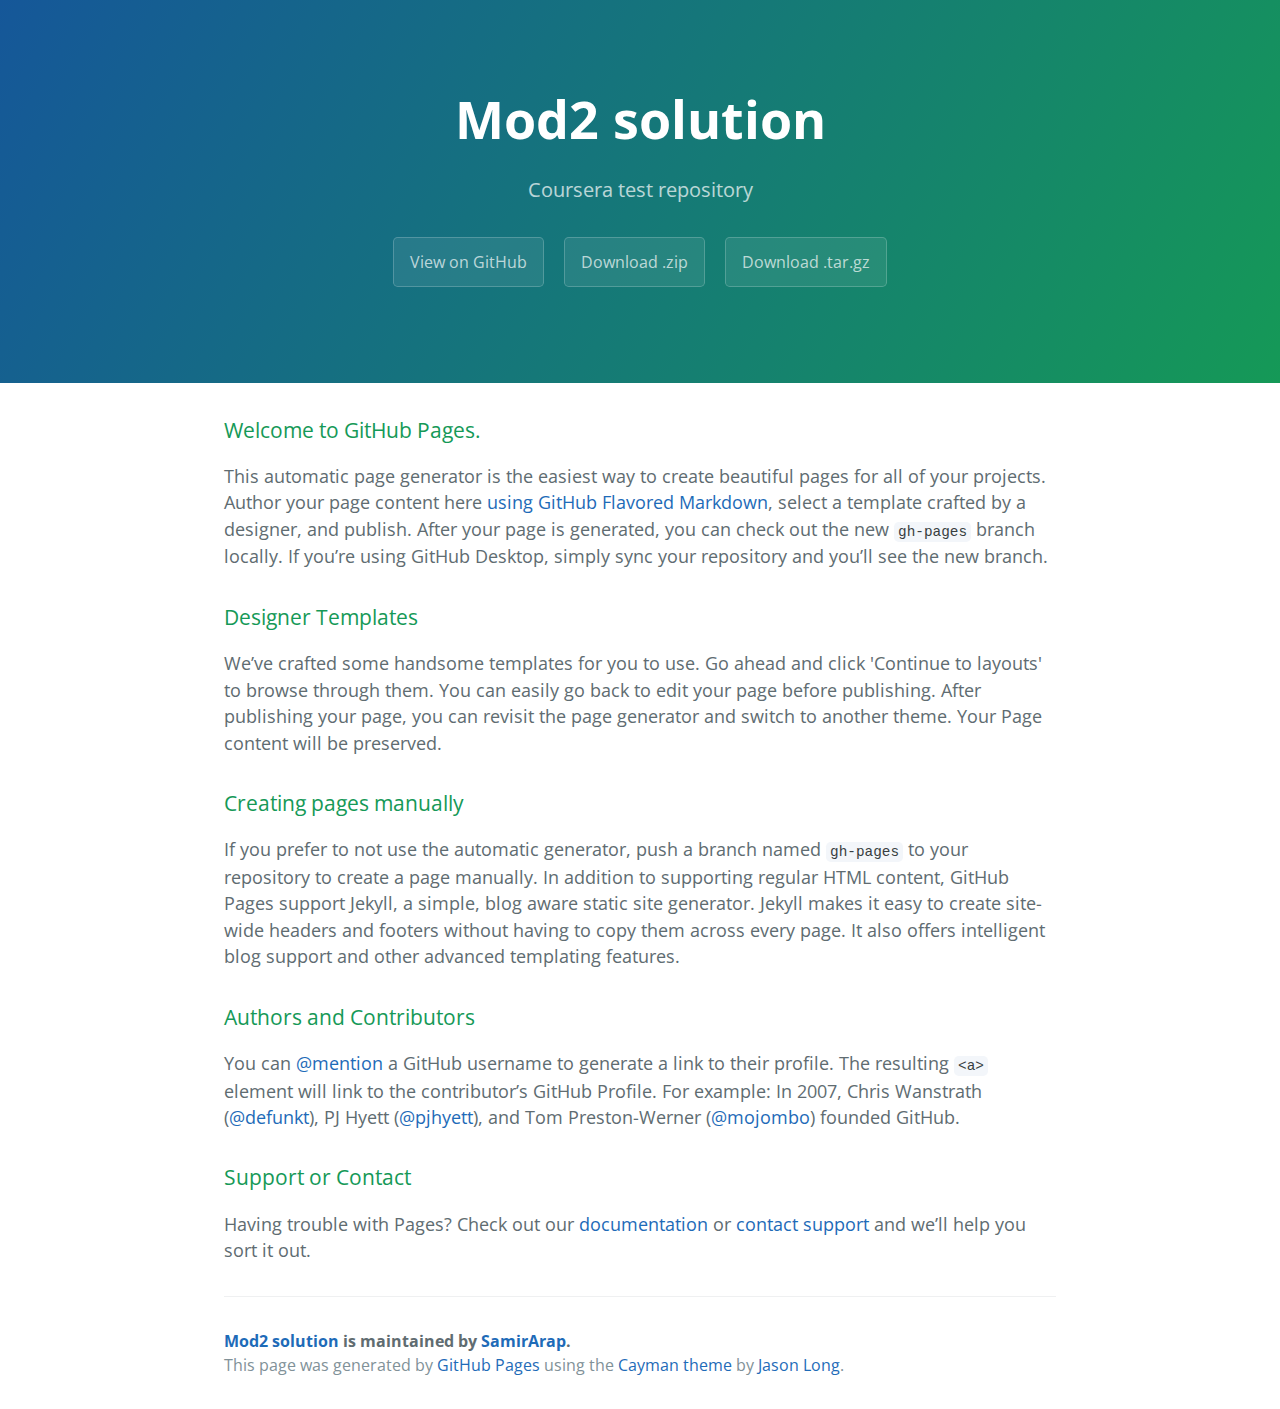
<file: index.html>
<!DOCTYPE html>
<html lang="en-us">
  <head>
    <meta charset="UTF-8">
    <title>Mod2 solution by SamirArap</title>
    <meta name="viewport" content="width=device-width, initial-scale=1">
    <link rel="stylesheet" type="text/css" href="stylesheets/normalize.css" media="screen">
    <link href='https://fonts.googleapis.com/css?family=Open+Sans:400,700' rel='stylesheet' type='text/css'>
    <link rel="stylesheet" type="text/css" href="stylesheets/stylesheet.css" media="screen">
    <link rel="stylesheet" type="text/css" href="stylesheets/github-light.css" media="screen">
  </head>
  <body>
    <section class="page-header">
      <h1 class="project-name">Mod2 solution</h1>
      <h2 class="project-tagline">Coursera test repository</h2>
      <a href="https://github.com/SamirArap/mod2_solution" class="btn">View on GitHub</a>
      <a href="https://github.com/SamirArap/mod2_solution/zipball/master" class="btn">Download .zip</a>
      <a href="https://github.com/SamirArap/mod2_solution/tarball/master" class="btn">Download .tar.gz</a>
    </section>

    <section class="main-content">
      <h3>
<a id="welcome-to-github-pages" class="anchor" href="#welcome-to-github-pages" aria-hidden="true"><span aria-hidden="true" class="octicon octicon-link"></span></a>Welcome to GitHub Pages.</h3>

<p>This automatic page generator is the easiest way to create beautiful pages for all of your projects. Author your page content here <a href="https://guides.github.com/features/mastering-markdown/">using GitHub Flavored Markdown</a>, select a template crafted by a designer, and publish. After your page is generated, you can check out the new <code>gh-pages</code> branch locally. If you’re using GitHub Desktop, simply sync your repository and you’ll see the new branch.</p>

<h3>
<a id="designer-templates" class="anchor" href="#designer-templates" aria-hidden="true"><span aria-hidden="true" class="octicon octicon-link"></span></a>Designer Templates</h3>

<p>We’ve crafted some handsome templates for you to use. Go ahead and click 'Continue to layouts' to browse through them. You can easily go back to edit your page before publishing. After publishing your page, you can revisit the page generator and switch to another theme. Your Page content will be preserved.</p>

<h3>
<a id="creating-pages-manually" class="anchor" href="#creating-pages-manually" aria-hidden="true"><span aria-hidden="true" class="octicon octicon-link"></span></a>Creating pages manually</h3>

<p>If you prefer to not use the automatic generator, push a branch named <code>gh-pages</code> to your repository to create a page manually. In addition to supporting regular HTML content, GitHub Pages support Jekyll, a simple, blog aware static site generator. Jekyll makes it easy to create site-wide headers and footers without having to copy them across every page. It also offers intelligent blog support and other advanced templating features.</p>

<h3>
<a id="authors-and-contributors" class="anchor" href="#authors-and-contributors" aria-hidden="true"><span aria-hidden="true" class="octicon octicon-link"></span></a>Authors and Contributors</h3>

<p>You can <a href="https://help.github.com/articles/basic-writing-and-formatting-syntax/#mentioning-users-and-teams" class="user-mention">@mention</a> a GitHub username to generate a link to their profile. The resulting <code>&lt;a&gt;</code> element will link to the contributor’s GitHub Profile. For example: In 2007, Chris Wanstrath (<a href="https://github.com/defunkt" class="user-mention">@defunkt</a>), PJ Hyett (<a href="https://github.com/pjhyett" class="user-mention">@pjhyett</a>), and Tom Preston-Werner (<a href="https://github.com/mojombo" class="user-mention">@mojombo</a>) founded GitHub.</p>

<h3>
<a id="support-or-contact" class="anchor" href="#support-or-contact" aria-hidden="true"><span aria-hidden="true" class="octicon octicon-link"></span></a>Support or Contact</h3>

<p>Having trouble with Pages? Check out our <a href="https://help.github.com/pages">documentation</a> or <a href="https://github.com/contact">contact support</a> and we’ll help you sort it out.</p>

      <footer class="site-footer">
        <span class="site-footer-owner"><a href="https://github.com/SamirArap/mod2_solution">Mod2 solution</a> is maintained by <a href="https://github.com/SamirArap">SamirArap</a>.</span>

        <span class="site-footer-credits">This page was generated by <a href="https://pages.github.com">GitHub Pages</a> using the <a href="https://github.com/jasonlong/cayman-theme">Cayman theme</a> by <a href="https://twitter.com/jasonlong">Jason Long</a>.</span>
      </footer>

    </section>

  
  </body>
</html>
</file>
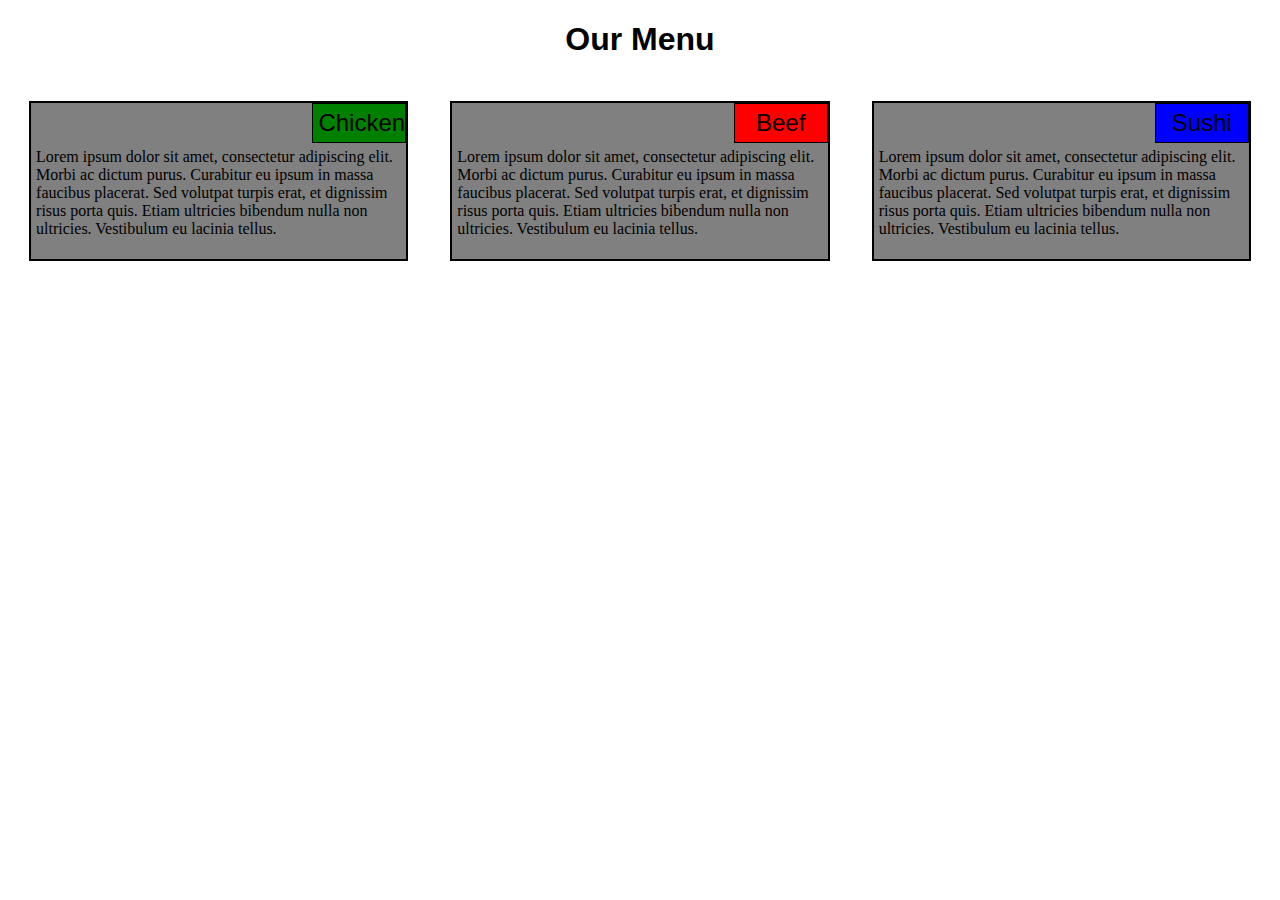
<file: site/index.html>
<!DOCTYPE html>
<html>
<head>
	<meta charset="utf-8">
	<meta name="viewport" content="width=device-width, initial-scale=1">

	<title>Assigment Solution for Module 2</title>

	<link rel="stylesheet" type="text/css" href="css/style.css">
</head>
<body>

<h1>Our Menu</h1>

<div class="row">
	<div class="col-lg-4 col-md-6">
		<section>
			<p class="title_chicken">Chicken</p>
			<p class="description">
				Lorem ipsum dolor sit amet, consectetur adipiscing elit. Morbi ac dictum purus. Curabitur eu ipsum in massa faucibus placerat. Sed volutpat turpis erat, et dignissim risus porta quis. Etiam ultricies bibendum nulla non ultricies. Vestibulum eu lacinia tellus.
			</p>
		</section>
	</div>

	<div class="col-lg-4 col-md-6">
		<section>
			<p class="title_beef">Beef</p>
			<p class="description">
				Lorem ipsum dolor sit amet, consectetur adipiscing elit. Morbi ac dictum purus. Curabitur eu ipsum in massa faucibus placerat. Sed volutpat turpis erat, et dignissim risus porta quis. Etiam ultricies bibendum nulla non ultricies. Vestibulum eu lacinia tellus.
			</p>
		</section>
	</div>

	<div class="col-lg-4 col-md-12">
		<section>
			<p class="title_sushi">Sushi</p>
			<p class="description">
				Lorem ipsum dolor sit amet, consectetur adipiscing elit. Morbi ac dictum purus. Curabitur eu ipsum in massa faucibus placerat. Sed volutpat turpis erat, et dignissim risus porta quis. Etiam ultricies bibendum nulla non ultricies. Vestibulum eu lacinia tellus.
			</p>
		</section>
	</div>
</div>

</body>
</html>
</file>
<file: stylesheets/stylesheet.css>
* {
  box-sizing: border-box; }

body {
  padding: 0;
  margin: 0;
  font-family: "Open Sans", "Helvetica Neue", Helvetica, Arial, sans-serif;
  font-size: 16px;
  line-height: 1.5;
  color: #606c71; }

a {
  color: #1e6bb8;
  text-decoration: none; }
  a:hover {
    text-decoration: underline; }

.btn {
  display: inline-block;
  margin-bottom: 1rem;
  color: rgba(255, 255, 255, 0.7);
  background-color: rgba(255, 255, 255, 0.08);
  border-color: rgba(255, 255, 255, 0.2);
  border-style: solid;
  border-width: 1px;
  border-radius: 0.3rem;
  transition: color 0.2s, background-color 0.2s, border-color 0.2s; }
  .btn + .btn {
    margin-left: 1rem; }

.btn:hover {
  color: rgba(255, 255, 255, 0.8);
  text-decoration: none;
  background-color: rgba(255, 255, 255, 0.2);
  border-color: rgba(255, 255, 255, 0.3); }

@media screen and (min-width: 64em) {
  .btn {
    padding: 0.75rem 1rem; } }

@media screen and (min-width: 42em) and (max-width: 64em) {
  .btn {
    padding: 0.6rem 0.9rem;
    font-size: 0.9rem; } }

@media screen and (max-width: 42em) {
  .btn {
    display: block;
    width: 100%;
    padding: 0.75rem;
    font-size: 0.9rem; }
    .btn + .btn {
      margin-top: 1rem;
      margin-left: 0; } }

.page-header {
  color: #fff;
  text-align: center;
  background-color: #159957;
  background-image: linear-gradient(120deg, #155799, #159957); }

@media screen and (min-width: 64em) {
  .page-header {
    padding: 5rem 6rem; } }

@media screen and (min-width: 42em) and (max-width: 64em) {
  .page-header {
    padding: 3rem 4rem; } }

@media screen and (max-width: 42em) {
  .page-header {
    padding: 2rem 1rem; } }

.project-name {
  margin-top: 0;
  margin-bottom: 0.1rem; }

@media screen and (min-width: 64em) {
  .project-name {
    font-size: 3.25rem; } }

@media screen and (min-width: 42em) and (max-width: 64em) {
  .project-name {
    font-size: 2.25rem; } }

@media screen and (max-width: 42em) {
  .project-name {
    font-size: 1.75rem; } }

.project-tagline {
  margin-bottom: 2rem;
  font-weight: normal;
  opacity: 0.7; }

@media screen and (min-width: 64em) {
  .project-tagline {
    font-size: 1.25rem; } }

@media screen and (min-width: 42em) and (max-width: 64em) {
  .project-tagline {
    font-size: 1.15rem; } }

@media screen and (max-width: 42em) {
  .project-tagline {
    font-size: 1rem; } }

.main-content :first-child {
  margin-top: 0; }
.main-content img {
  max-width: 100%; }
.main-content h1, .main-content h2, .main-content h3, .main-content h4, .main-content h5, .main-content h6 {
  margin-top: 2rem;
  margin-bottom: 1rem;
  font-weight: normal;
  color: #159957; }
.main-content p {
  margin-bottom: 1em; }
.main-content code {
  padding: 2px 4px;
  font-family: Consolas, "Liberation Mono", Menlo, Courier, monospace;
  font-size: 0.9rem;
  color: #383e41;
  background-color: #f3f6fa;
  border-radius: 0.3rem; }
.main-content pre {
  padding: 0.8rem;
  margin-top: 0;
  margin-bottom: 1rem;
  font: 1rem Consolas, "Liberation Mono", Menlo, Courier, monospace;
  color: #567482;
  word-wrap: normal;
  background-color: #f3f6fa;
  border: solid 1px #dce6f0;
  border-radius: 0.3rem; }
  .main-content pre > code {
    padding: 0;
    margin: 0;
    font-size: 0.9rem;
    color: #567482;
    word-break: normal;
    white-space: pre;
    background: transparent;
    border: 0; }
.main-content .highlight {
  margin-bottom: 1rem; }
  .main-content .highlight pre {
    margin-bottom: 0;
    word-break: normal; }
.main-content .highlight pre, .main-content pre {
  padding: 0.8rem;
  overflow: auto;
  font-size: 0.9rem;
  line-height: 1.45;
  border-radius: 0.3rem; }
.main-content pre code, .main-content pre tt {
  display: inline;
  max-width: initial;
  padding: 0;
  margin: 0;
  overflow: initial;
  line-height: inherit;
  word-wrap: normal;
  background-color: transparent;
  border: 0; }
  .main-content pre code:before, .main-content pre code:after, .main-content pre tt:before, .main-content pre tt:after {
    content: normal; }
.main-content ul, .main-content ol {
  margin-top: 0; }
.main-content blockquote {
  padding: 0 1rem;
  margin-left: 0;
  color: #819198;
  border-left: 0.3rem solid #dce6f0; }
  .main-content blockquote > :first-child {
    margin-top: 0; }
  .main-content blockquote > :last-child {
    margin-bottom: 0; }
.main-content table {
  display: block;
  width: 100%;
  overflow: auto;
  word-break: normal;
  word-break: keep-all; }
  .main-content table th {
    font-weight: bold; }
  .main-content table th, .main-content table td {
    padding: 0.5rem 1rem;
    border: 1px solid #e9ebec; }
.main-content dl {
  padding: 0; }
  .main-content dl dt {
    padding: 0;
    margin-top: 1rem;
    font-size: 1rem;
    font-weight: bold; }
  .main-content dl dd {
    padding: 0;
    margin-bottom: 1rem; }
.main-content hr {
  height: 2px;
  padding: 0;
  margin: 1rem 0;
  background-color: #eff0f1;
  border: 0; }

@media screen and (min-width: 64em) {
  .main-content {
    max-width: 64rem;
    padding: 2rem 6rem;
    margin: 0 auto;
    font-size: 1.1rem; } }

@media screen and (min-width: 42em) and (max-width: 64em) {
  .main-content {
    padding: 2rem 4rem;
    font-size: 1.1rem; } }

@media screen and (max-width: 42em) {
  .main-content {
    padding: 2rem 1rem;
    font-size: 1rem; } }

.site-footer {
  padding-top: 2rem;
  margin-top: 2rem;
  border-top: solid 1px #eff0f1; }

.site-footer-owner {
  display: block;
  font-weight: bold; }

.site-footer-credits {
  color: #819198; }

@media screen and (min-width: 64em) {
  .site-footer {
    font-size: 1rem; } }

@media screen and (min-width: 42em) and (max-width: 64em) {
  .site-footer {
    font-size: 1rem; } }

@media screen and (max-width: 42em) {
  .site-footer {
    font-size: 0.9rem; } }
</file>
<file: stylesheets/github-light.css>
/*
The MIT License (MIT)

Copyright (c) 2016 GitHub, Inc.

Permission is hereby granted, free of charge, to any person obtaining a copy
of this software and associated documentation files (the "Software"), to deal
in the Software without restriction, including without limitation the rights
to use, copy, modify, merge, publish, distribute, sublicense, and/or sell
copies of the Software, and to permit persons to whom the Software is
furnished to do so, subject to the following conditions:

The above copyright notice and this permission notice shall be included in all
copies or substantial portions of the Software.

THE SOFTWARE IS PROVIDED "AS IS", WITHOUT WARRANTY OF ANY KIND, EXPRESS OR
IMPLIED, INCLUDING BUT NOT LIMITED TO THE WARRANTIES OF MERCHANTABILITY,
FITNESS FOR A PARTICULAR PURPOSE AND NONINFRINGEMENT. IN NO EVENT SHALL THE
AUTHORS OR COPYRIGHT HOLDERS BE LIABLE FOR ANY CLAIM, DAMAGES OR OTHER
LIABILITY, WHETHER IN AN ACTION OF CONTRACT, TORT OR OTHERWISE, ARISING FROM,
OUT OF OR IN CONNECTION WITH THE SOFTWARE OR THE USE OR OTHER DEALINGS IN THE
SOFTWARE.

*/

.pl-c /* comment */ {
  color: #969896;
}

.pl-c1 /* constant, variable.other.constant, support, meta.property-name, support.constant, support.variable, meta.module-reference, markup.raw, meta.diff.header */,
.pl-s .pl-v /* string variable */ {
  color: #0086b3;
}

.pl-e /* entity */,
.pl-en /* entity.name */ {
  color: #795da3;
}

.pl-smi /* variable.parameter.function, storage.modifier.package, storage.modifier.import, storage.type.java, variable.other */,
.pl-s .pl-s1 /* string source */ {
  color: #333;
}

.pl-ent /* entity.name.tag */ {
  color: #63a35c;
}

.pl-k /* keyword, storage, storage.type */ {
  color: #a71d5d;
}

.pl-s /* string */,
.pl-pds /* punctuation.definition.string, string.regexp.character-class */,
.pl-s .pl-pse .pl-s1 /* string punctuation.section.embedded source */,
.pl-sr /* string.regexp */,
.pl-sr .pl-cce /* string.regexp constant.character.escape */,
.pl-sr .pl-sre /* string.regexp source.ruby.embedded */,
.pl-sr .pl-sra /* string.regexp string.regexp.arbitrary-repitition */ {
  color: #183691;
}

.pl-v /* variable */ {
  color: #ed6a43;
}

.pl-id /* invalid.deprecated */ {
  color: #b52a1d;
}

.pl-ii /* invalid.illegal */ {
  color: #f8f8f8;
  background-color: #b52a1d;
}

.pl-sr .pl-cce /* string.regexp constant.character.escape */ {
  font-weight: bold;
  color: #63a35c;
}

.pl-ml /* markup.list */ {
  color: #693a17;
}

.pl-mh /* markup.heading */,
.pl-mh .pl-en /* markup.heading entity.name */,
.pl-ms /* meta.separator */ {
  font-weight: bold;
  color: #1d3e81;
}

.pl-mq /* markup.quote */ {
  color: #008080;
}

.pl-mi /* markup.italic */ {
  font-style: italic;
  color: #333;
}

.pl-mb /* markup.bold */ {
  font-weight: bold;
  color: #333;
}

.pl-md /* markup.deleted, meta.diff.header.from-file */ {
  color: #bd2c00;
  background-color: #ffecec;
}

.pl-mi1 /* markup.inserted, meta.diff.header.to-file */ {
  color: #55a532;
  background-color: #eaffea;
}

.pl-mdr /* meta.diff.range */ {
  font-weight: bold;
  color: #795da3;
}

.pl-mo /* meta.output */ {
  color: #1d3e81;
}
</file>
<file: site/css/style.css>
/* Base styles */
* {
	box-sizing: border-box;
}

h1 {
	text-align: center;
	font-family: sans-serif;
}
/* Responsive */

.row {
	width: 100%
}

.title_chicken, .title_beef, .title_sushi {
	float: right;
	text-align: center;
	padding: 5px;
	margin: 0px;
	width: 25%;
	font-size: 150%;
	font-family: sans-serif;
	border: 1px solid black;
}

.title_chicken {
	background-color: green;
}

.title_beef {
	background-color: red;
}

.title_sushi {
	background-color: blue;
}

section {
	border: 2px solid black;
	float: left;
	margin: 5%;
	padding: 0px;
	background-color: gray;
}
.description {
	padding: 5px;
	clear: both;
}
/* Desctop version */
@media (min-width: 992px) {
		.col-lg-1, .col-lg-2, .col-lg-3, .col-lg-4, .col-lg-5, .col-lg-6, .col-lg-7, .col-lg-8, .col-lg-9, .col-lg-10, .col-lg-11, .col-lg-12 {
	    float: left;
	  }
	  .col-lg-1 {
	    width: 8.33%;
	  }
	  .col-lg-2 {
	    width: 16.66%;
	  }
	  .col-lg-3 {
	    width: 25%;
	  }
	  .col-lg-4 {
	    width: 33.33%;
	  }
	  .col-lg-5 {
	    width: 41.66%;
	  }
	  .col-lg-6 {
	    width: 50%;
	  }
	  .col-lg-7 {
	    width: 58.33%;
	  }
	  .col-lg-8 {
	    width: 66.66%;
	  }
	  .col-lg-9 {
	    width: 74.99%;
	  }
	  .col-lg-10 {
	    width: 83.33%;
	  }
	  .col-lg-11 {
	    width: 91.66%;
	  }
	  .col-lg-12 {
	    width: 100%;
	  }
}

/* Tablet view */
@media (min-width: 768px) and (max-width: 991px) {
		.col-md-1, .col-md-2, .col-md-3, .col-md-4, .col-md-5, .col-md-6, .col-md-7, .col-md-8, .col-md-9, .col-md-10, .col-md-11, .col-md-12 {
	    float: left;
	  }
	  .col-md-1 {
	    width: 8.33%;
	  }
	  .col-md-2 {
	    width: 16.66%;
	  }
	  .col-md-3 {
	    width: 25%;
	  }
	  .col-md-4 {
	    width: 33.33%;
	  }
	  .col-md-5 {
	    width: 41.66%;
	  }
	  .col-md-6 {
	    width: 50%;
	  }
	  .col-md-7 {
	    width: 58.33%;
	  }
	  .col-md-8 {
	    width: 66.66%;
	  }
	  .col-md-9 {
	    width: 74.99%;
	  }
	  .col-md-10 {
	    width: 83.33%;
	  }
	  .col-md-11 {
	    width: 91.66%;
	  }
	  .col-md-12 {
	    width: 100%;
	  }	
}

/* Mobile view */
@media (min-width: 767px) {

}
</file>
